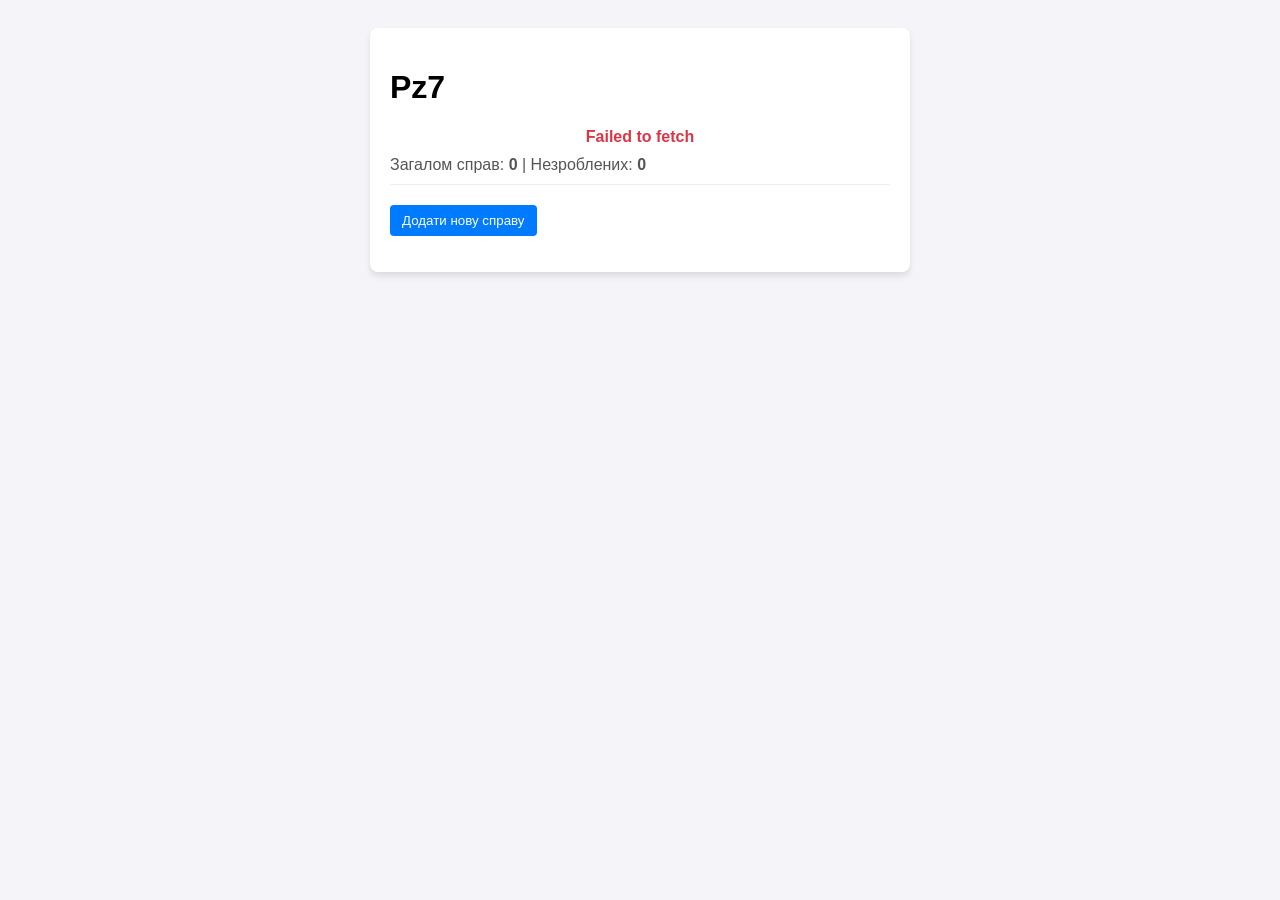
<file: Pz7-Lb7/index.html>
<!DOCTYPE html>
<html lang="uk">
<head>
    <meta charset="UTF-8">
    <meta name="viewport" content="width=device-width, initial-scale=1.0">
    <title>Pz7</title>
    <link rel="stylesheet" href="style.css">
</head>
<body>
    <div class="container">
        <h1>Pz7</h1>
        
        <div id="loading" style="text-align: center; color: #007BFF; font-weight: bold; margin-bottom: 10px; display: none;">Завантаження з БД...</div>
        <div id="error" style="text-align: center; color: #dc3545; font-weight: bold; margin-bottom: 10px; display: none;"></div>

        <div class="counters">
            <span>Загалом справ: <b id="total-count">0</b></span> |
            <span>Незроблених: <b id="unchecked-count">0</b></span>
        </div>

        <button onclick="newTodo()">Додати нову справу</button>
        
        <ul id="todo-list"></ul>
    </div>

    <script src="script.js"></script>
</body>
</html>
</file>
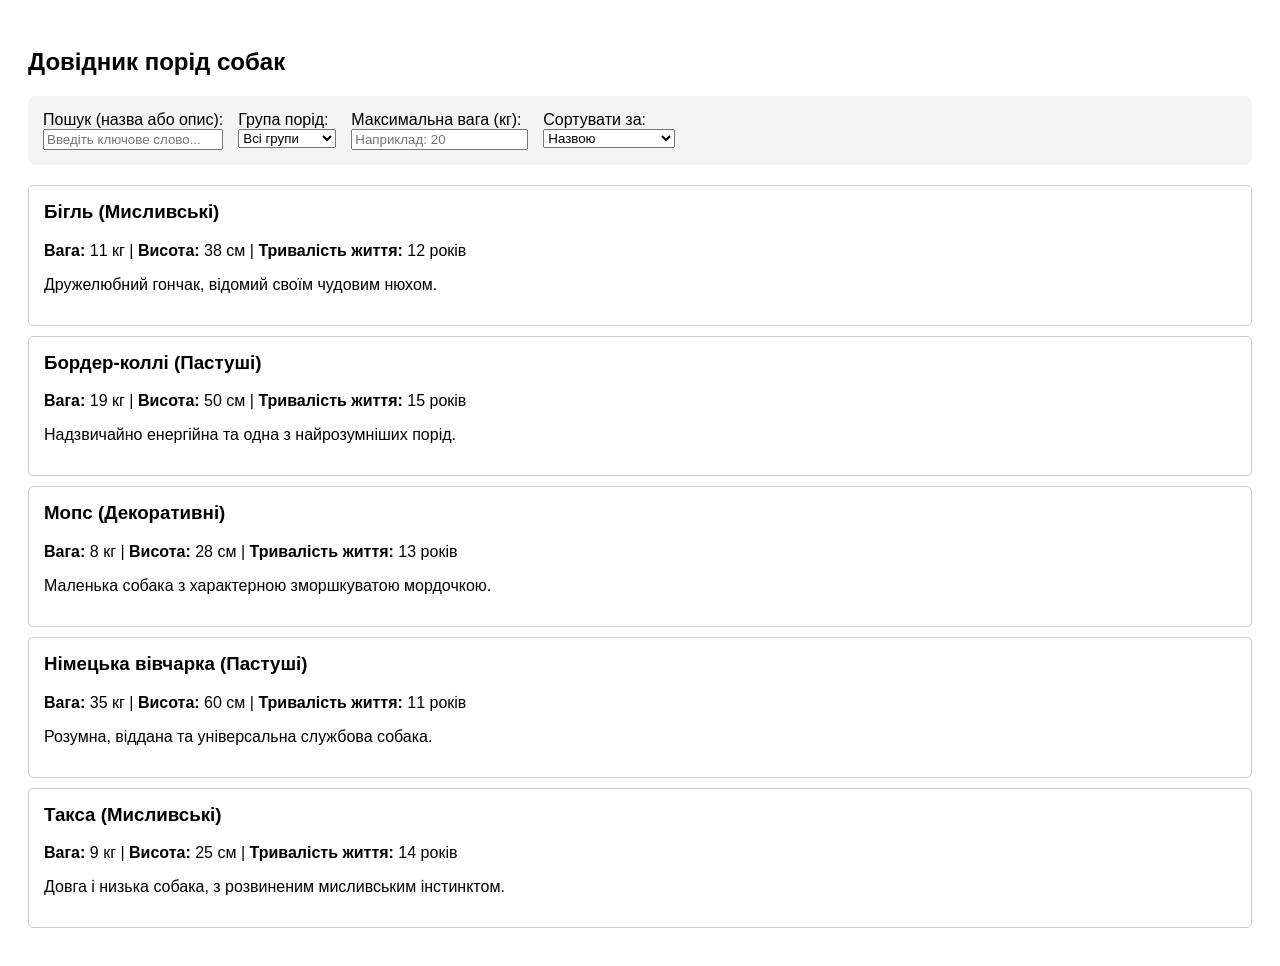
<file: лб5/index.html>
<!DOCTYPE html>
<html lang="uk">
<head>
    <meta charset="UTF-8">
    <meta name="viewport" content="width=device-width, initial-scale=1.0">
    <title>Породи собак (Лабораторна 5)</title>
    <style>
        body { font-family: Arial, sans-serif; padding: 20px; }
        .controls { display: flex; gap: 15px; margin-bottom: 20px; flex-wrap: wrap; padding: 15px; background: #f4f4f4; border-radius: 8px; }
        .controls > div { display: flex; flex-direction: column; }
        .card { border: 1px solid #ccc; padding: 15px; margin-bottom: 10px; border-radius: 5px; }
        .card h3 { margin-top: 0; }
    </style>
</head>
<body>

    <h2>Довідник порід собак</h2>

    <div class="controls">
        <div>
            <label for="searchInput">Пошук (назва або опис):</label>
            <input type="text" id="searchInput" placeholder="Введіть ключове слово...">
        </div>

        <div>
            <label for="groupFilter">Група порід:</label>
            <select id="groupFilter">
                <option value="all">Всі групи</option>
                <option value="Пастуші">Пастуші</option>
                <option value="Мисливські">Мисливські</option>
                <option value="Декоративні">Декоративні</option>
            </select>
        </div>

        <div>
            <label for="weightFilter">Максимальна вага (кг):</label>
            <input type="number" id="weightFilter" placeholder="Наприклад: 20">
        </div>

        <div>
            <label for="sortSelect">Сортувати за:</label>
            <select id="sortSelect">
                <option value="name">Назвою</option>
                <option value="weight">Вагою</option>
                <option value="height">Висотою</option>
                <option value="lifespan">Тривалістю життя</option>
            </select>
        </div>
    </div>

    <div id="dogList"></div>

    <script src="script.js"></script>
</body>
</html>
</file>
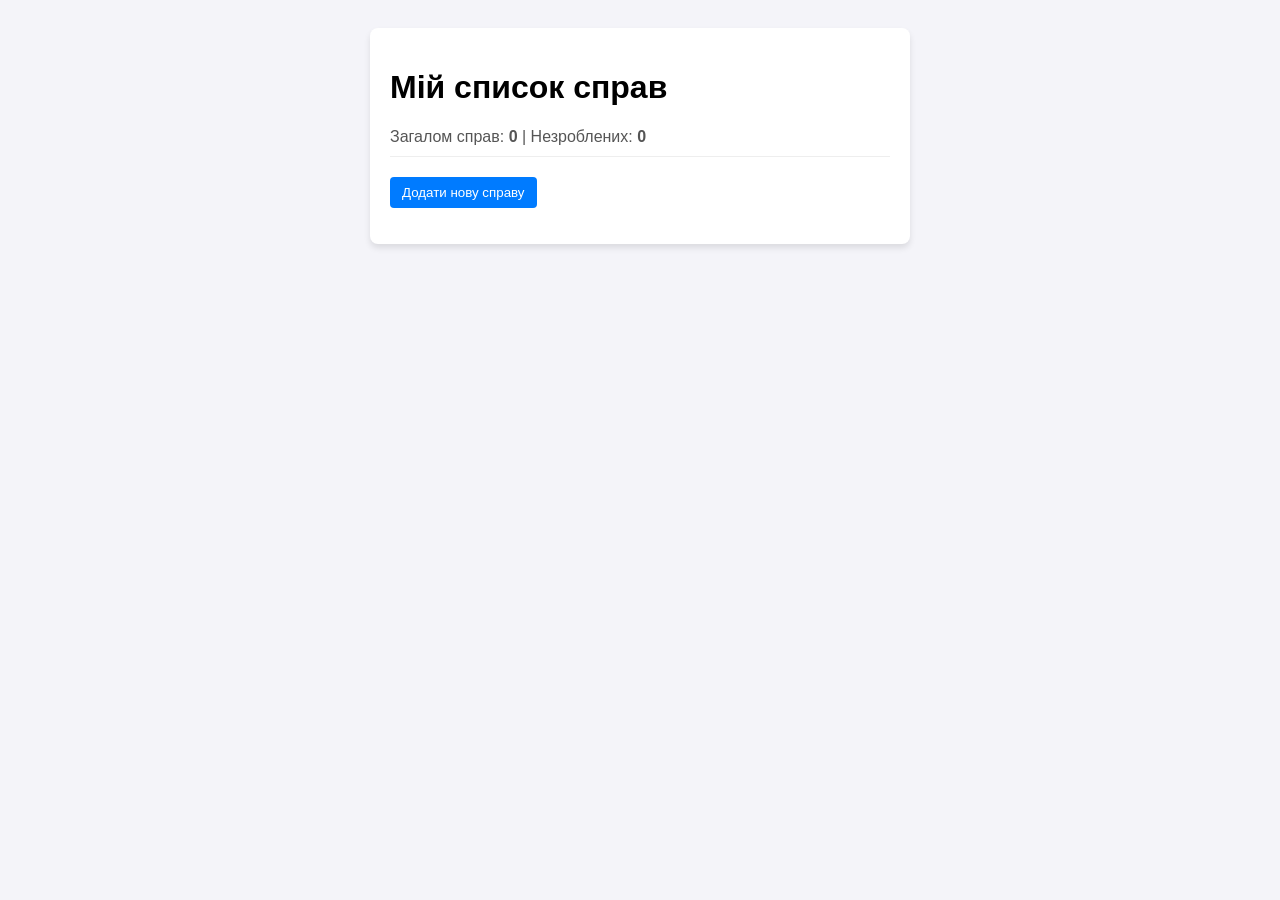
<file: лб7/index.html>
<!DOCTYPE html>
<html lang="uk">
<head>
    <meta charset="UTF-8">
    <meta name="viewport" content="width=device-width, initial-scale=1.0">
    <title>Список справ - 1</title>
    <link rel="stylesheet" href="style.css">
</head>
<body>
    <div class="container">
        <h1>Мій список справ</h1>
        
        <div class="counters">
            <span>Загалом справ: <b id="total-count">0</b></span> |
            <span>Незроблених: <b id="unchecked-count">0</b></span>
        </div>

        <button onclick="newTodo()">Додати нову справу</button>
        
        <ul id="todo-list"></ul>
    </div>

    <script src="script.js"></script>
</body>
</html>
</file>
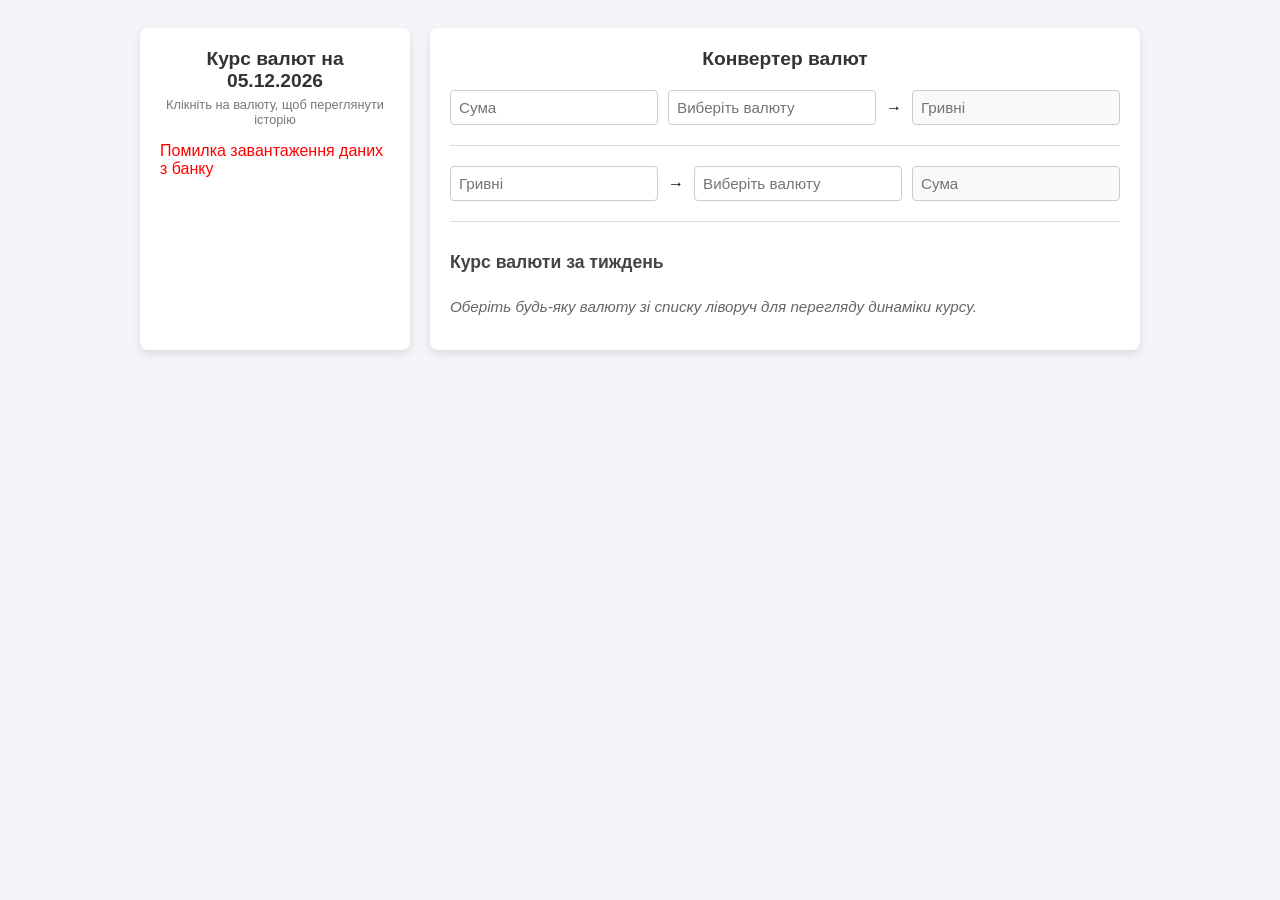
<file: lb6/index2.html>
<!DOCTYPE html>
<html lang="uk">
<head>
    <meta charset="UTF-8">
    <meta name="viewport" content="width=device-width, initial-scale=1.0">
    <title>Валютний інформер + Історія (Лабораторна 6)</title>
    <link rel="stylesheet" href="style2.css">
</head>
<body>
    <div class="container">
        <div class="panel left-panel">
            <h2 id="current-date-title">Курс валют на <span id="current-date"></span></h2>
            <p class="hint">Клікніть на валюту, щоб переглянути історію</p>
            <ul class="currency-list" id="currency-list">
                <li class="currency-item">Завантаження...</li>
            </ul>
        </div>

        <div class="panel right-panel">
            <h2>Конвертер валют</h2>
            
            <div class="converter-block">
                <input type="number" id="amount-foreign" placeholder="Сума">
                <input list="currency-select-foreign" id="currency-input-foreign" placeholder="Виберіть валюту">
                <datalist id="currency-select-foreign"></datalist>
                <span>&#8594;</span>
                <input type="number" id="amount-uah-result" placeholder="Гривні" readonly>
            </div>

            <hr>

            <div class="converter-block">
                <input type="number" id="amount-uah" placeholder="Гривні">
                <span>&#8594;</span>
                <input list="currency-select-uah" id="currency-input-uah" placeholder="Виберіть валюту">
                <datalist id="currency-select-uah"></datalist>
                <input type="number" id="amount-foreign-result" placeholder="Сума" readonly>
            </div>

            <hr>
            <h3 id="history-title">Курс валюти за тиждень</h3>
            <div id="history-output">
                <p class="select-prompt">Оберіть будь-яку валюту зі списку ліворуч для перегляду динаміки курсу.</p>
            </div>
        </div>
    </div>

    <script src="app2.js"></script>
</body>
</html>
</file>
<file: Pz7-Lb7/style.css>
body {
    font-family: Arial, sans-serif;
    background-color: #f4f4f9;
    padding: 20px;
}

.container {
    max-width: 500px;
    margin: 0 auto;
    background: white;
    padding: 20px;
    border-radius: 8px;
    box-shadow: 0 4px 6px rgba(0,0,0,0.1);
}

.counters {
    margin-bottom: 20px;
    padding-bottom: 10px;
    border-bottom: 1px solid #eee;
    color: #555;
}

.todo-item {
    display: flex;
    align-items: center;
    justify-content: space-between;
    padding: 10px;
    background: #f9f9f9;
    margin-bottom: 8px;
    border-radius: 4px;
    list-style-type: none;
}

ul {
    padding: 0;
}

label {
    flex-grow: 1;
    margin: 0 15px;
    cursor: pointer;
}

button {
    background-color: #007BFF;
    color: white;
    border: none;
    padding: 8px 12px;
    border-radius: 4px;
    cursor: pointer;
}

button:hover {
    background-color: #0056b3;
}

.todo-item button {
    background-color: #dc3545;
}

.todo-item button:hover {
    background-color: #c82333;
}
</file>
<file: лб7/style.css>
body {
    font-family: Arial, sans-serif;
    background-color: #f4f4f9;
    padding: 20px;
}

.container {
    max-width: 500px;
    margin: 0 auto;
    background: white;
    padding: 20px;
    border-radius: 8px;
    box-shadow: 0 4px 6px rgba(0,0,0,0.1);
}

.counters {
    margin-bottom: 20px;
    padding-bottom: 10px;
    border-bottom: 1px solid #eee;
    color: #555;
}

.todo-item {
    display: flex;
    align-items: center;
    justify-content: space-between;
    padding: 10px;
    background: #f9f9f9;
    margin-bottom: 8px;
    border-radius: 4px;
    list-style-type: none;
}

ul {
    padding: 0;
}

label {
    flex-grow: 1;
    margin: 0 15px;
    cursor: pointer;
}

button {
    background-color: #007BFF;
    color: white;
    border: none;
    padding: 8px 12px;
    border-radius: 4px;
    cursor: pointer;
}

button:hover {
    background-color: #0056b3;
}

.todo-item button {
    background-color: #dc3545;
}

.todo-item button:hover {
    background-color: #c82333;
}
</file>
<file: lb6/style2.css>
* {
    box-sizing: border-box;
    font-family: Arial, sans-serif;
}

body {
    background-color: #f4f4f9;
    padding: 20px;
    display: flex;
    justify-content: center;
}

.container {
    display: flex;
    gap: 20px;
    max-width: 1000px;
    width: 100%;
}

.panel {
    background: white;
    padding: 20px;
    border-radius: 8px;
    box-shadow: 0 4px 8px rgba(0,0,0,0.1);
}

.left-panel {
    flex: 1;
    max-height: 85vh;
    overflow-y: auto;
}

.right-panel {
    flex: 1.5;
    display: flex;
    flex-direction: column;
}

h2 {
    text-align: center;
    font-size: 1.2rem;
    margin-top: 0;
    margin-bottom: 20px;
    color: #333;
}

h3 {
    font-size: 1.1rem;
    color: #444;
    margin-top: 10px;
    margin-bottom: 10px;
}

.hint {
    font-size: 0.8rem;
    color: #777;
    text-align: center;
    margin-top: -15px;
    margin-bottom: 15px;
}

.select-prompt {
    color: #666;
    font-style: italic;
    font-size: 0.95rem;
}

.currency-list {
    list-style: none;
    padding: 0;
    margin: 0;
}

/* Елементи списку тепер клікабельні */
.currency-item {
    display: flex;
    justify-content: space-between;
    padding: 12px 10px;
    border-bottom: 1px solid #eee;
    font-size: 0.9rem;
    cursor: pointer;
    transition: background-color 0.2s, transform 0.1s;
    border-radius: 4px;
}

.currency-item:hover {
    background-color: #f0f4f8;
}

/* Стиль для підсвічування обраної валюти */
.active-currency {
    background-color: #d0e3ff !important;
    font-weight: bold;
    border-left: 4px solid #0056b3;
}

.converter-block {
    display: flex;
    align-items: center;
    gap: 10px;
}

input {
    padding: 8px;
    border: 1px solid #ccc;
    border-radius: 4px;
    flex: 1;
    font-size: 0.95rem;
}

input[readonly] {
    background-color: #f9f9f9;
    color: #555;
}

hr {
    border: none;
    border-top: 1px solid #ddd;
    margin: 20px 0;
}

/* Стилі для таблиці історії */
table {
    width: 100%;
    border-collapse: collapse;
    margin-top: 10px;
}

th, td {
    padding: 10px;
    text-align: left;
    border-bottom: 1px solid #e0e0e0;
    font-size: 0.95rem;
}

th {
    background-color: #f5f5f5;
    color: #333;
    font-weight: bold;
}

tr:hover {
    background-color: #fafafa;
}
</file>
